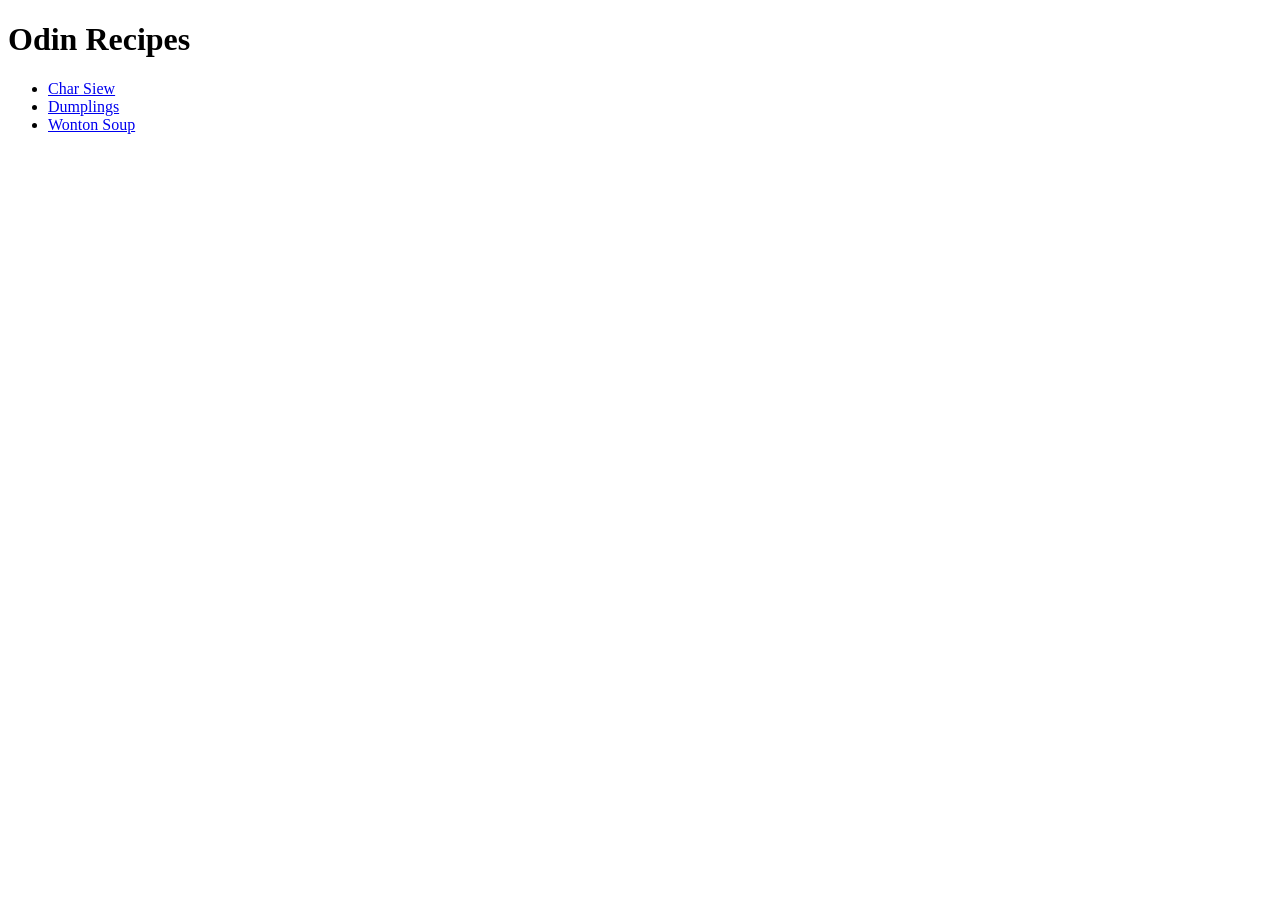
<file: index.html>
<!DOCTYPE html>
<html lang="en">
<head>
    <meta charset="UTF-8">
    <meta name="viewport" content="width=device-width, initial-scale=1.0">
    <title>Odin Recipe</title>
</head>
<body>
    <h1>Odin Recipes</h1>

    <ul>
        <li><a href="recipes/char-siew.html">Char Siew</a></li>
        <li><a href="recipes/dumplings.html">Dumplings</a></li>
        <li><a href="recipes/wonton-soup.html">Wonton Soup</a></li>
    </ul>
</body>
</html>
</file>
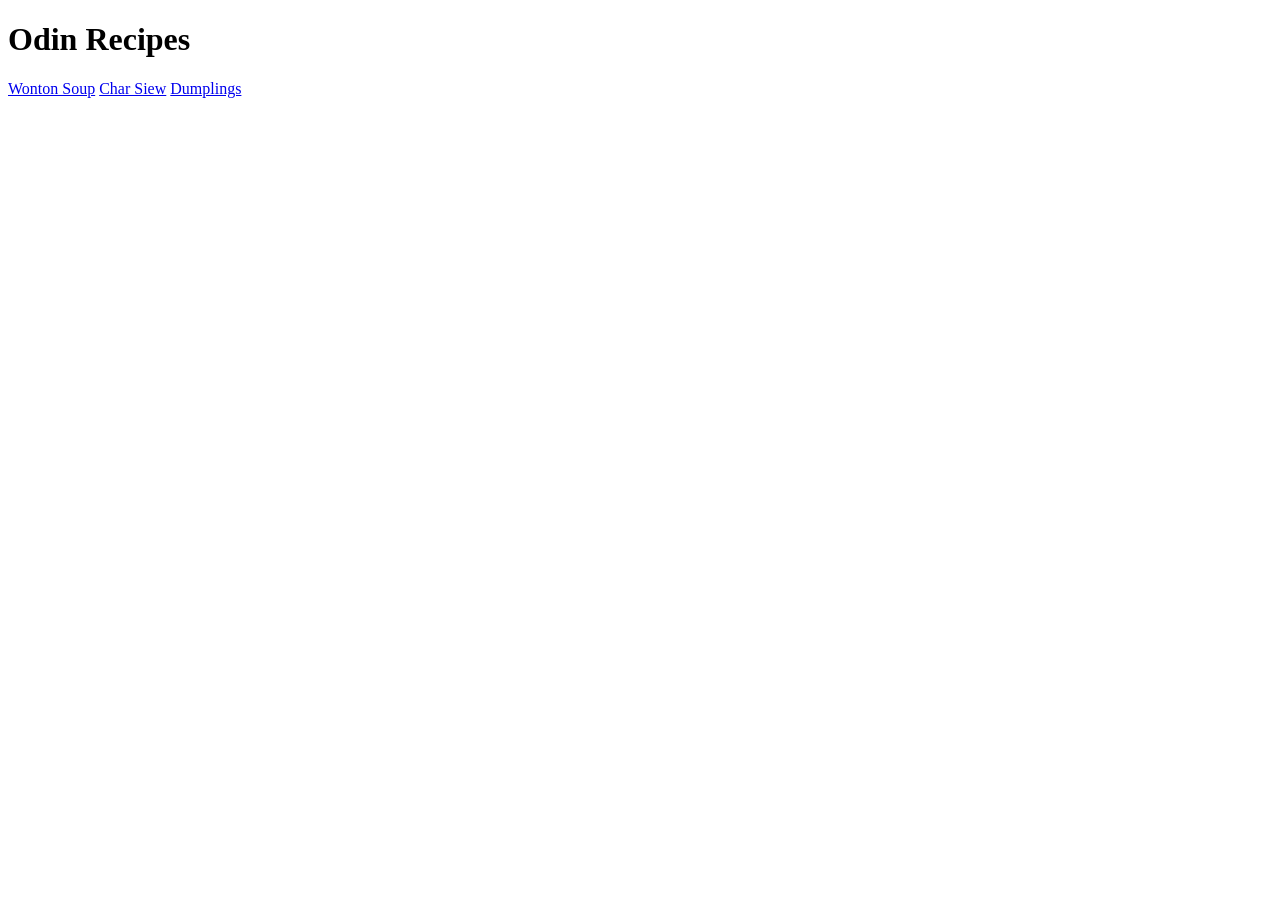
<file: legacy_files/index.html>
<!DOCTYPE html>
<html lang="en">
<head>
    <meta charset="UTF-8">
    <meta http-equiv="X-UA-Compatible" content="IE=edge">
    <meta name="viewport" content="width=device-width, initial-scale=1.0">
    <title>Odin Recipes</title>
</head>
<body>
    <h1>Odin Recipes</h1>
    <a href="./recipes/wonton-soup.html">Wonton Soup</a>
    <a href="./recipes/char-siew.html">Char Siew</a>
    <a href="./recipes/dumplings.html">Dumplings</a>
</body>
</html>
</file>
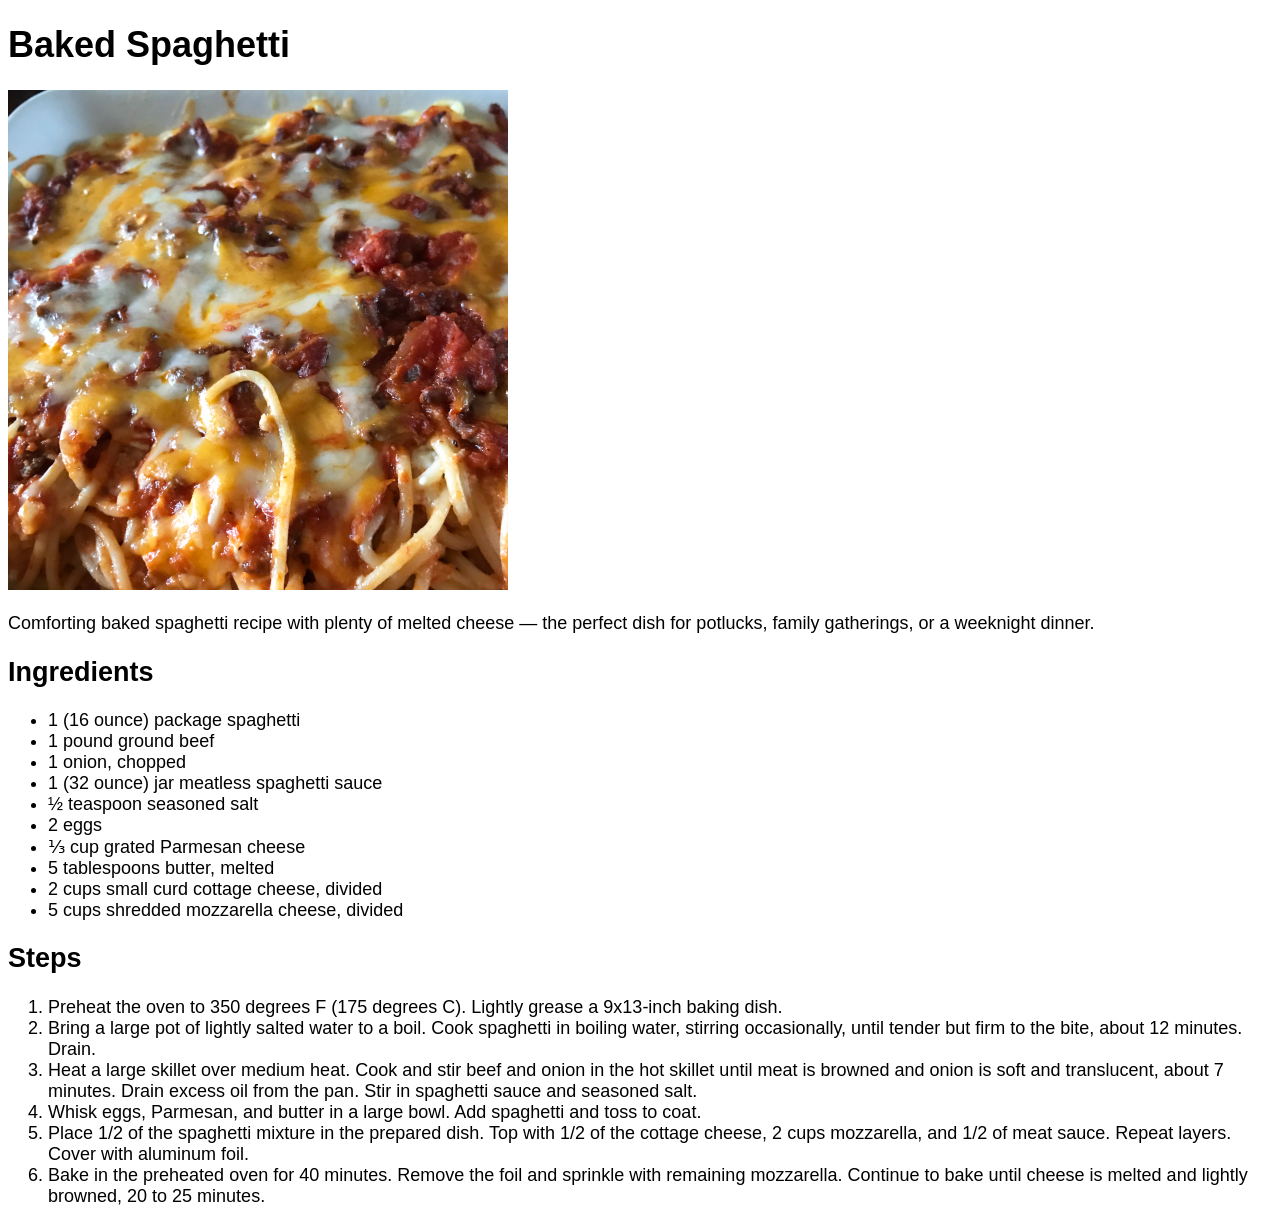
<file: recipes/baked-spaghetti.html>
<!DOCTYPE html>
<html lang="en">
<head>
    <meta charset="UTF-8">
    <meta http-equiv="X-UA-Compatible" content="IE=edge">
    <meta name="viewport" content="width=device-width, initial-scale=1.0">
    <link rel="stylesheet" href="../style.css">
    <title>Baked Spaghetti</title>
</head>
<body>
    <h1>Baked Spaghetti</h1>
    <img src="../img/baked-spaghetti.jpeg" alt="Delicious baked spaghetti">
    <p>Comforting baked spaghetti recipe with plenty of melted cheese — 
        the perfect dish for potlucks, family gatherings, 
        or a weeknight dinner.</p>
    
    <h2>Ingredients</h2>
    <ul>
        <li>1 (16 ounce) package spaghetti</li>
        <li>1 pound ground beef</li>
        <li>1 onion, chopped</li>
        <li>1 (32 ounce) jar meatless spaghetti sauce</li>
        <li>½ teaspoon seasoned salt</li>
        <li>2 eggs</li>
        <li>⅓ cup grated Parmesan cheese</li>
        <li>5 tablespoons butter, melted</li>
        <li>2 cups small curd cottage cheese, divided</li>
        <li>5 cups shredded mozzarella cheese, divided</li>
    </ul>

    <h2>Steps</h2>
    <ol>
        <li>Preheat the oven to 350 degrees F (175 degrees C). 
            Lightly grease a 9x13-inch baking dish.</li>
        <li>Bring a large pot of lightly salted water to a boil. 
            Cook spaghetti in boiling water, stirring occasionally, 
            until tender but firm to the bite, about 12 minutes. Drain.</li>
        <li>Heat a large skillet over medium heat. 
            Cook and stir beef and onion in the hot skillet until meat 
            is browned and onion is soft and translucent, about 7 minutes. 
            Drain excess oil from the pan. 
            Stir in spaghetti sauce and seasoned salt.</li>
        <li>Whisk eggs, Parmesan, and butter in a large bowl. 
            Add spaghetti and toss to coat.</li>
        <li>Place 1/2 of the spaghetti mixture in the prepared dish. 
            Top with 1/2 of the cottage cheese, 2 cups mozzarella, 
            and 1/2 of meat sauce. Repeat layers. Cover with aluminum foil.</li>
        <li>Bake in the preheated oven for 40 minutes. 
            Remove the foil and sprinkle with remaining mozzarella. 
            Continue to bake until cheese is melted and lightly browned,
             20 to 25 minutes.</li>
    </ol>
</body>
</html>
</file>
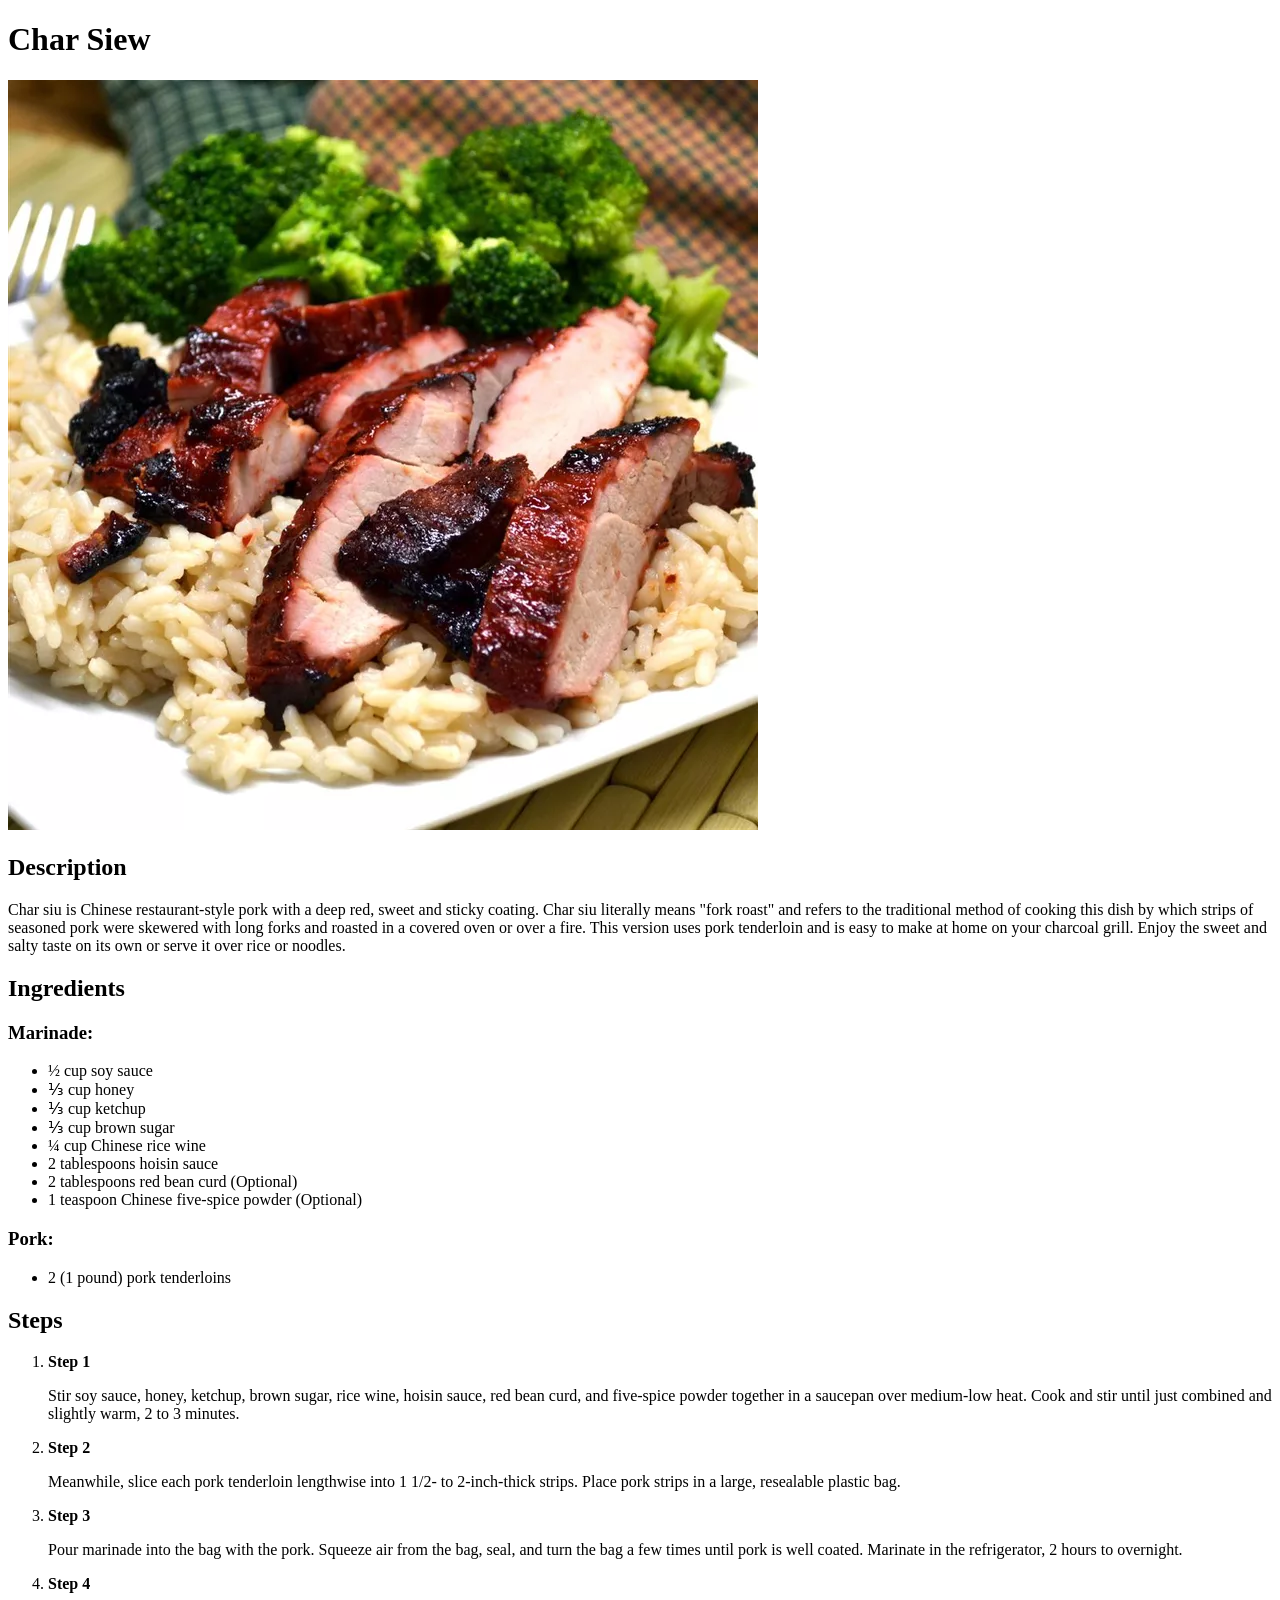
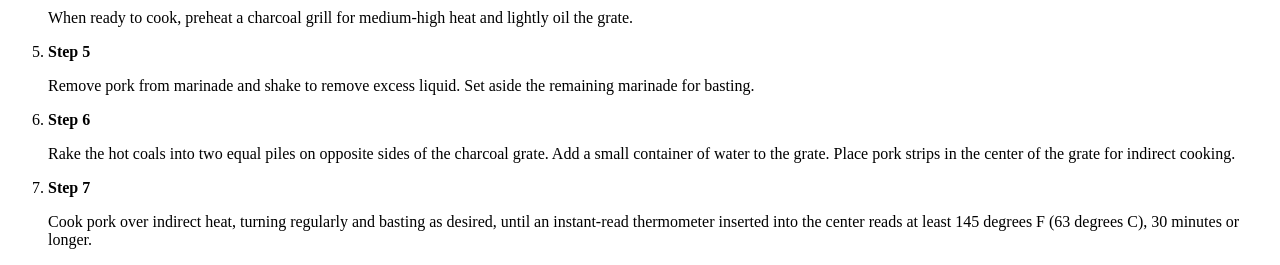
<file: recipes/char-siew.html>
<!DOCTYPE html>
<html lang="en">
<head>
    <meta charset="UTF-8">
    <meta http-equiv="X-UA-Compatible" content="IE=edge">
    <meta name="viewport" content="width=device-width, initial-scale=1.0">
    <title>Char Siew</title>
</head>
<body>
    <h1>Char Siew</h1>
    <img src="../img/char-siew.webp" alt="A bowl of delicious char siew">

    <h2>Description</h2>
    <p>Char siu is Chinese restaurant-style pork with a deep red, sweet and 
        sticky coating. Char siu literally means "fork roast" and refers to the 
        traditional method of cooking this dish by which strips of seasoned 
        pork were skewered with long forks and roasted in a covered oven or 
        over a fire. This version uses pork tenderloin and is easy to make at 
        home on your charcoal grill. Enjoy the sweet and salty taste on its own 
        or serve it over rice or noodles.</p>

    <h2>Ingredients</h2>
    <h3>Marinade:</h3>
    <ul>
        <li>½ cup soy sauce</li>
        <li>⅓ cup honey</li>
        <li>⅓ cup ketchup</li>
        <li>⅓ cup brown sugar</li>
        <li>¼ cup Chinese rice wine</li>
        <li>2 tablespoons hoisin sauce</li>
        <li>2 tablespoons red bean curd (Optional)</li>
        <li>1 teaspoon Chinese five-spice powder (Optional)</li>
    </ul>
    <h3>Pork:</h3>
    <ul>
        <li>2 (1 pound) pork tenderloins</li>
    </ul>

    <h2>Steps</h2>
    <ol>
        <li>
            <strong>Step 1</strong>
            <p>Stir soy sauce, honey, ketchup, brown sugar, rice wine, hoisin 
                sauce, red bean curd, and five-spice powder together in a 
                saucepan over medium-low heat. Cook and stir until just 
                combined and slightly warm, 2 to 3 minutes.</p>
        </li>
        <li>
            <strong>Step 2</strong>
            <p>Meanwhile, slice each pork tenderloin lengthwise into 1 1/2- to 
                2-inch-thick strips. Place pork strips in a large, resealable 
                plastic bag.</p>
        </li>
        <li>
            <strong>Step 3</strong>
            <p>Pour marinade into the bag with the pork. Squeeze air from the 
                bag, seal, and turn the bag a few times until pork is well 
                coated. Marinate in the refrigerator, 2 hours to overnight.</p>
        </li>
        <li>
            <strong>Step 4</strong>
            <p>When ready to cook, preheat a charcoal grill for medium-high 
                heat and lightly oil the grate.</p>
        </li>
        <li>
            <strong>Step 5</strong>
            <p>Remove pork from marinade and shake to remove excess liquid. 
                Set aside the remaining marinade for basting.</p>
        </li>
        <li>
            <strong>Step 6</strong>
            <p>Rake the hot coals into two equal piles on opposite sides of 
                the charcoal grate. Add a small container of water to the 
                grate. Place pork strips in the center of the grate for 
                indirect cooking.</p>
        </li>
        <li>
            <strong>Step 7</strong>
            <p>Cook pork over indirect heat, turning regularly and basting as 
                desired, until an instant-read thermometer inserted into the 
                center reads at least 145 degrees F (63 degrees C), 30 minutes 
                or longer.</p>
        </li>
    </ol>
</body>
</html>
</file>
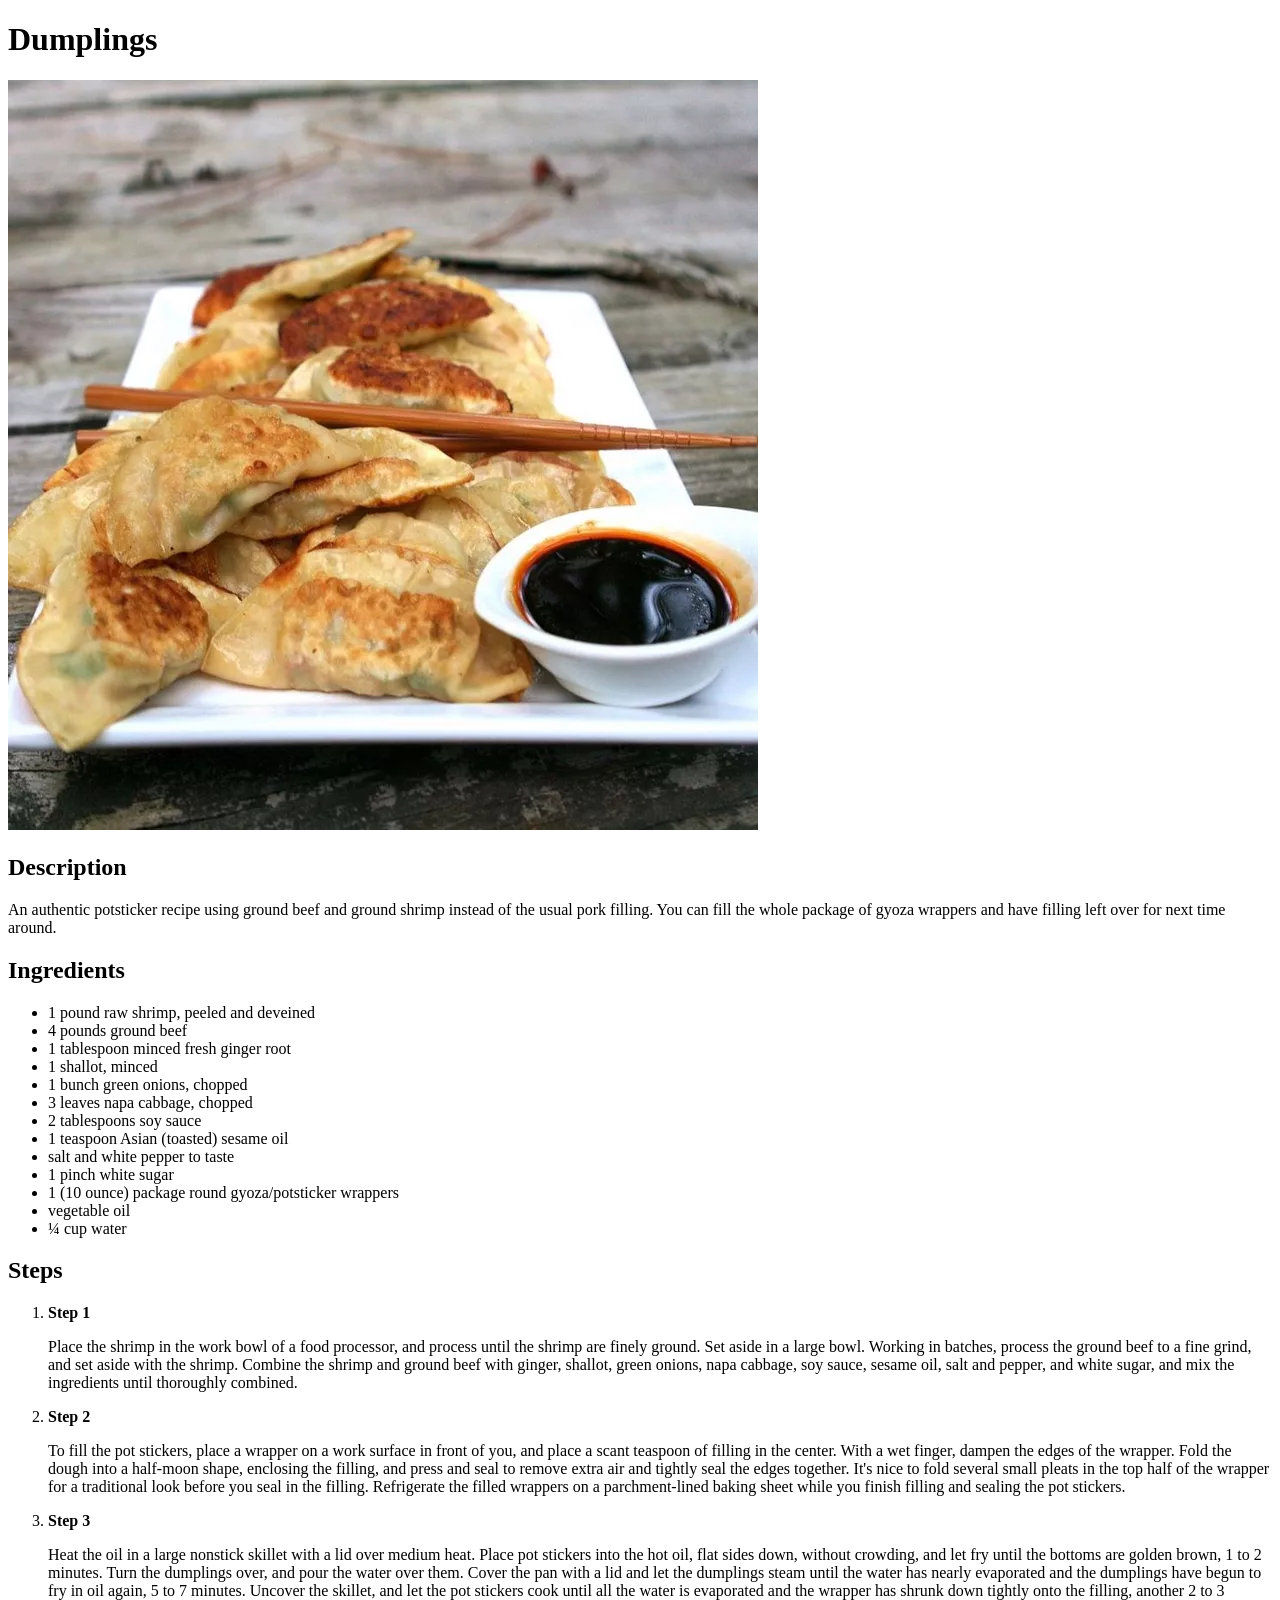
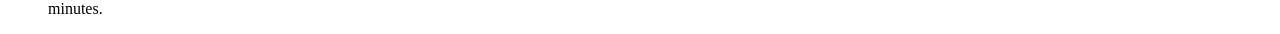
<file: recipes/dumplings.html>
<!DOCTYPE html>
<html lang="en">
<head>
    <meta charset="UTF-8">
    <meta http-equiv="X-UA-Compatible" content="IE=edge">
    <meta name="viewport" content="width=device-width, initial-scale=1.0">
    <title>Dumplings</title>
</head>
<body>
    <h1>Dumplings</h1>
    <img src="../img/dumplings.webp" alt="A bowl of delicious dumplings">

    <h2>Description</h2>
    <p>An authentic potsticker recipe using ground beef and ground shrimp 
        instead of the usual pork filling. You can fill the whole package of 
        gyoza wrappers and have filling left over for next time around.</p>

    <h2>Ingredients</h2>
    <ul>
        <li>1 pound raw shrimp, peeled and deveined</li>
        <li>4 pounds ground beef</li>
        <li>1 tablespoon minced fresh ginger root</li>
        <li>1 shallot, minced</li>
        <li>1 bunch green onions, chopped</li>
        <li>3 leaves napa cabbage, chopped</li>
        <li>2 tablespoons soy sauce</li>
        <li>1 teaspoon Asian (toasted) sesame oil</li>
        <li>salt and white pepper to taste</li>
        <li>1 pinch white sugar</li>
        <li>1 (10 ounce) package round gyoza/potsticker wrappers</li>
        <li>vegetable oil</li>
        <li>¼ cup water</li>
    </ul>


    <h2>Steps</h2>
    <ol>
        <li>
            <strong>Step 1</strong>
            <p>Place the shrimp in the work bowl of a food processor, and 
                process until the shrimp are finely ground. Set aside in a 
                large bowl. Working in batches, process the ground beef to a 
                fine grind, and set aside with the shrimp. Combine the shrimp 
                and ground beef with ginger, shallot, green onions, napa 
                cabbage, soy sauce, sesame oil, salt and pepper, and white 
                sugar, and mix the ingredients until thoroughly combined.</p>
        </li>
        <li>
            <strong>Step 2</strong>
            <p>To fill the pot stickers, place a wrapper on a work surface in 
                front of you, and place a scant teaspoon of filling in the 
                center. With a wet finger, dampen the edges of the wrapper. 
                Fold the dough into a half-moon shape, enclosing the filling, 
                and press and seal to remove extra air and tightly seal the 
                edges together. It's nice to fold several small pleats in the 
                top half of the wrapper for a traditional look before you seal 
                in the filling. Refrigerate the filled wrappers on a 
                parchment-lined baking sheet while you finish filling and 
                sealing the pot stickers.</p>
        </li>
        <li>
            <strong>Step 3</strong>
            <p>Heat the oil in a large nonstick skillet with a lid over 
                medium heat. Place pot stickers into the hot oil, flat sides 
                down, without crowding, and let fry until the bottoms are 
                golden brown, 1 to 2 minutes. Turn the dumplings over, and 
                pour the water over them. Cover the pan with a lid and let the 
                dumplings steam until the water has nearly evaporated and the 
                dumplings have begun to fry in oil again, 5 to 7 minutes. 
                Uncover the skillet, and let the pot stickers cook until all 
                the water is evaporated and the wrapper has shrunk down 
                tightly onto the filling, another 2 to 3 minutes.</p>
        </li>
    </ol>
</body>
</html>
</file>
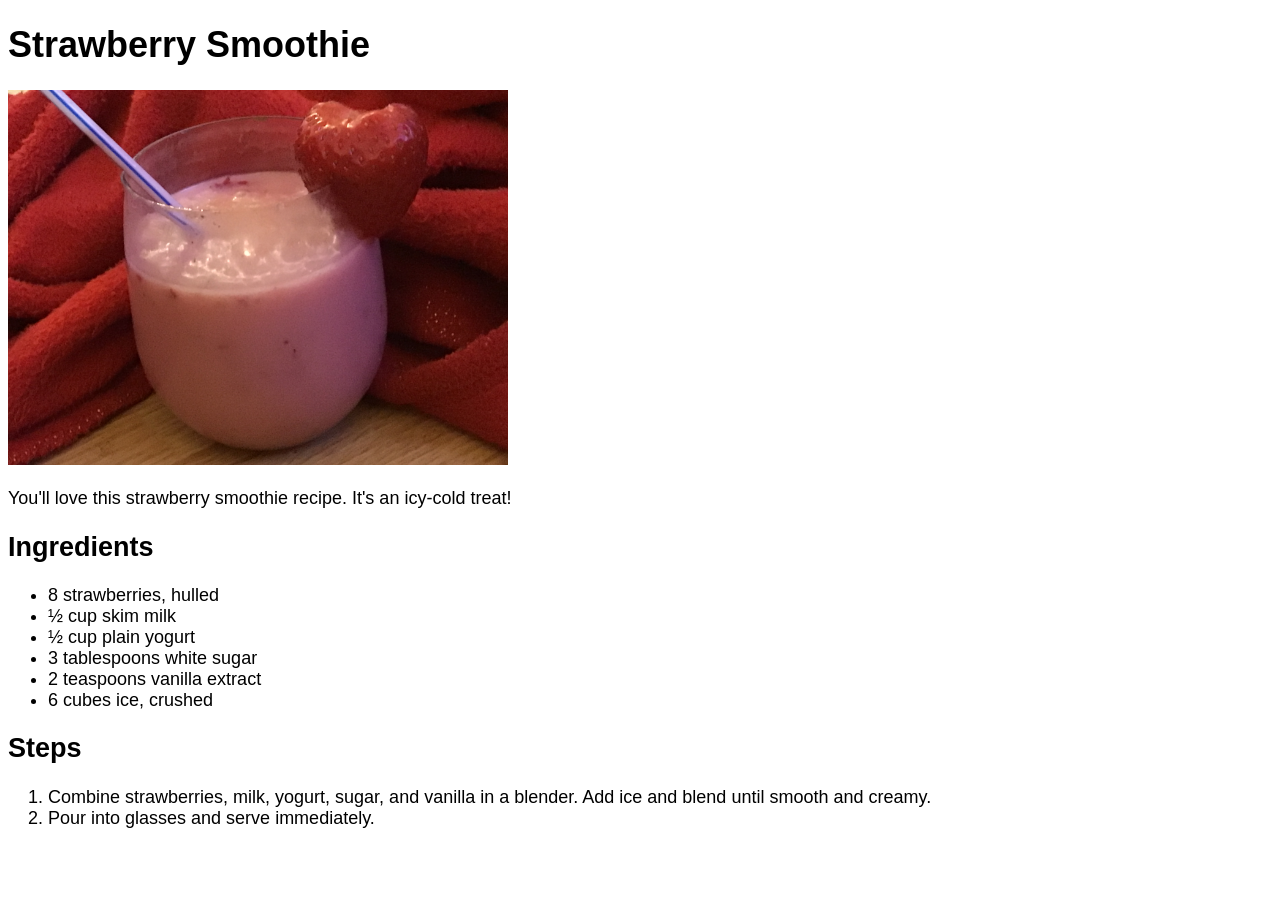
<file: recipes/strawberry-smoothie.html>
<!DOCTYPE html>
<html lang="en">
<head>
    <meta charset="UTF-8">
    <meta http-equiv="X-UA-Compatible" content="IE=edge">
    <meta name="viewport" content="width=device-width, initial-scale=1.0">
    <link rel="stylesheet" href="../style.css">
    <title>Strawberry Smoothie</title>
</head>
<body>
    <h1>Strawberry Smoothie</h1>
    <img src="../img/strawberry-smoothie.jpeg" alt="Delicious strawberry smoothie">
    <p>You'll love this strawberry smoothie recipe. It's an icy-cold treat!</p>

    <h2>Ingredients</h2>
    <ul>
        <li>8 strawberries, hulled</li>
        <li>½ cup skim milk</li>
        <li>½ cup plain yogurt</li>
        <li>3 tablespoons white sugar</li>
        <li>2 teaspoons vanilla extract</li>
        <li>6 cubes ice, crushed</li>
    </ul>

    <h2>Steps</h2>
    <ol>
        <li>Combine strawberries, milk, yogurt, sugar, and vanilla in a blender. 
            Add ice and blend until smooth and creamy.</li>
        <li>Pour into glasses and serve immediately.</li>
    </ol>
    
</body>
</html>
</file>
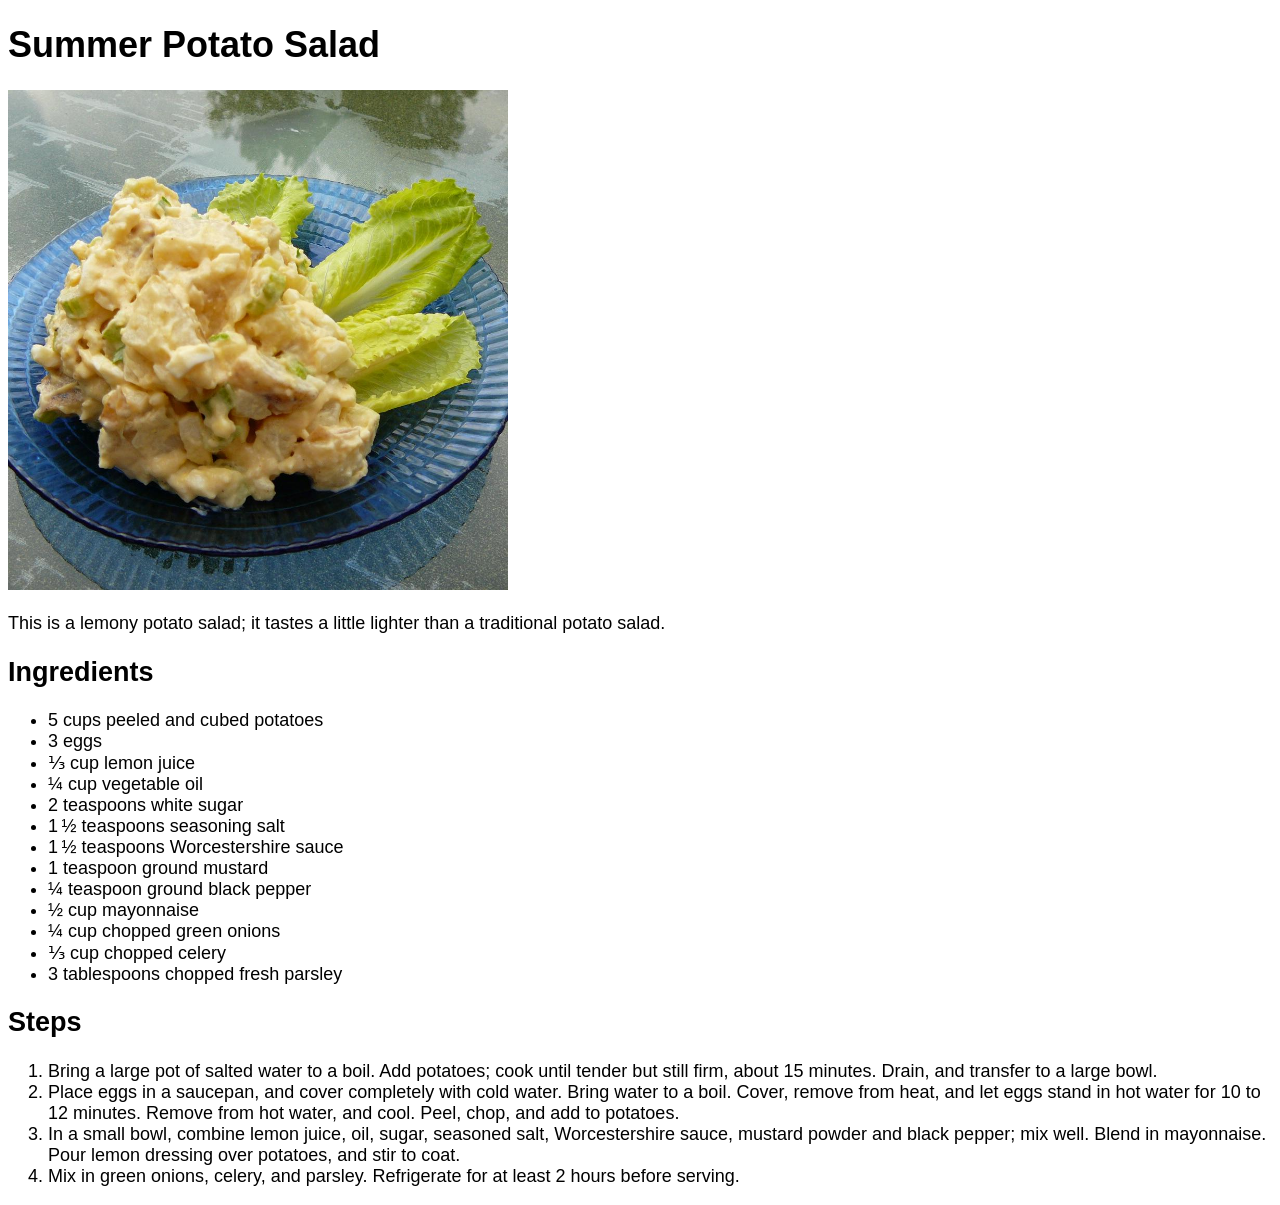
<file: recipes/summer-potato-salad.html>
<!DOCTYPE html>
<html lang="en">
<head>
    <meta charset="UTF-8">
    <meta http-equiv="X-UA-Compatible" content="IE=edge">
    <meta name="viewport" content="width=device-width, initial-scale=1.0">
    <link rel="stylesheet" href="../style.css">
    <title>Sumemr Potato Salad</title>
</head>
<body>
    <h1>Summer Potato Salad</h1>
    <img src="../img/summer-potato-salad.jpeg" alt="Delicious summer potato salad">
    <p>This is a lemony potato salad; it tastes a little lighter than a traditional potato salad.</p>

    <h2>Ingredients</h2>
    <ul>
        <li>5 cups peeled and cubed potatoes</li>
        <li>3 eggs</li>
        <li>⅓ cup lemon juice</li>
        <li>¼ cup vegetable oil</li>
        <li>2 teaspoons white sugar</li>
        <li>1 ½ teaspoons seasoning salt</li>
        <li>1 ½ teaspoons Worcestershire sauce</li>
        <li>1 teaspoon ground mustard</li>
        <li>¼ teaspoon ground black pepper</li>
        <li>½ cup mayonnaise</li>
        <li>¼ cup chopped green onions</li>
        <li>⅓ cup chopped celery</li>
        <li>3 tablespoons chopped fresh parsley</li>
    </ul>

    <h2>Steps</h2>
    <ol>
        <li>Bring a large pot of salted water to a boil. 
            Add potatoes; cook until tender but still firm, 
            about 15 minutes. Drain, and transfer to a large bowl.</li>
        <li>Place eggs in a saucepan, and cover completely with cold water. 
            Bring water to a boil. Cover, remove from heat, 
            and let eggs stand in hot water for 10 to 12 minutes. 
            Remove from hot water, and cool. Peel, chop, and add to potatoes.</li>
        <li>In a small bowl, combine lemon juice, oil, sugar, seasoned salt, 
            Worcestershire sauce, mustard powder and black pepper; mix well. 
            Blend in mayonnaise. Pour lemon dressing over potatoes, 
            and stir to coat.</li>
        <li>Mix in green onions, celery, and parsley. 
            Refrigerate for at least 2 hours before serving.</li>
    </ol>
</body>
</html>
</file>
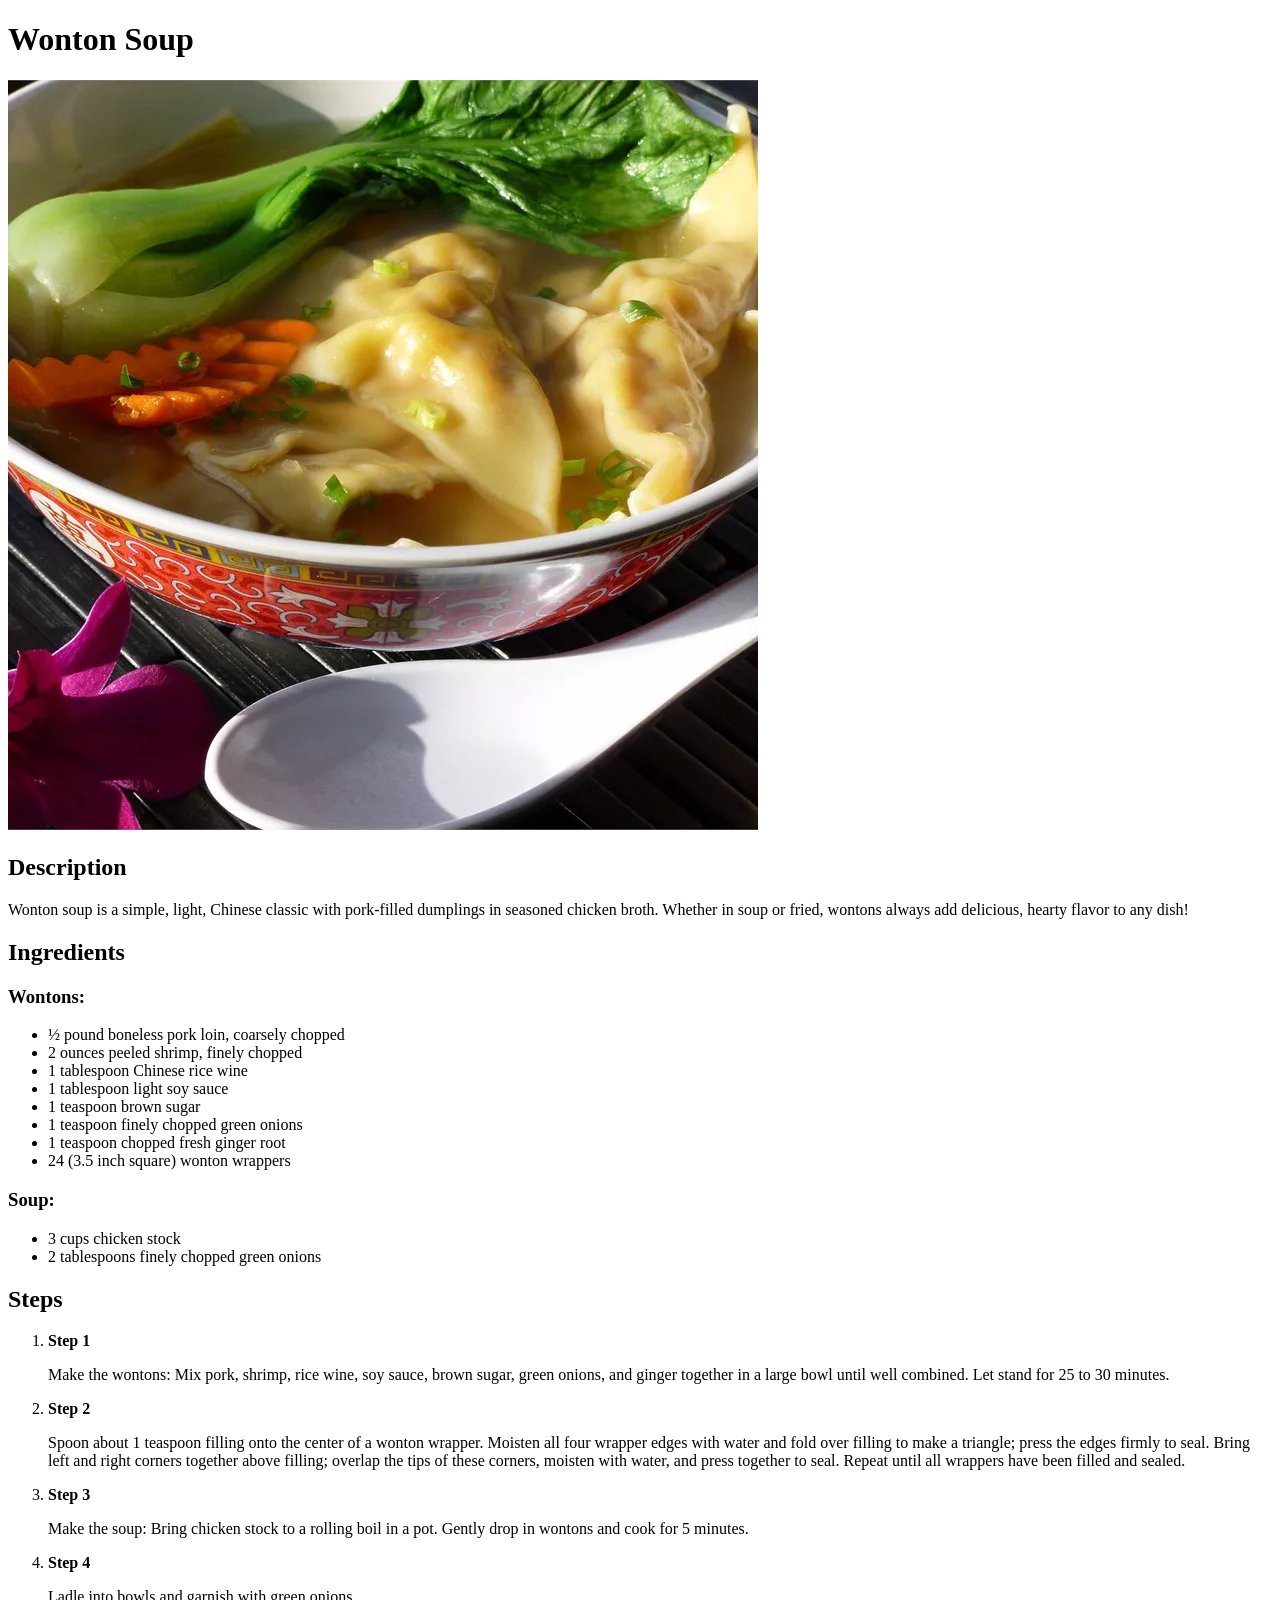
<file: recipes/wonton-soup.html>
<!DOCTYPE html>
<html lang="en">
<head>
    <meta charset="UTF-8">
    <meta http-equiv="X-UA-Compatible" content="IE=edge">
    <meta name="viewport" content="width=device-width, initial-scale=1.0">
    <title>Wonton Soup</title>
</head>
<body>
    <h1>Wonton Soup</h1>
    <img src="../img/wonton-soup.webp" alt="A bowl of delicious wonton soup">

    <h2>Description</h2>
    <p>Wonton soup is a simple, light, Chinese classic with pork-filled 
        dumplings in seasoned chicken broth. Whether in soup or fried, 
        wontons always add delicious, hearty flavor to any dish!</p>

    <h2>Ingredients</h2>
    <h3>Wontons:</h3>
    <ul>
        <li>½ pound boneless pork loin, coarsely chopped</li>
        <li>2 ounces peeled shrimp, finely chopped</li>
        <li>1 tablespoon Chinese rice wine</li>
        <li>1 tablespoon light soy sauce</li>
        <li>1 teaspoon brown sugar</li>
        <li>1 teaspoon finely chopped green onions</li>
        <li>1 teaspoon chopped fresh ginger root</li>
        <li>24 (3.5 inch square) wonton wrappers</li>
    </ul>
    <h3>Soup:</h3>
    <ul>
        <li>3 cups chicken stock</li>
        <li>2 tablespoons finely chopped green onions</li>
    </ul>

    <h2>Steps</h2>
    <ol>
        <li>
            <strong>Step 1</strong>
            <p>Make the wontons: Mix pork, shrimp, rice wine, soy sauce, brown 
                sugar, green onions, and ginger together in a large bowl until 
                well combined. Let stand for 25 to 30 minutes.</p>
        </li>
        <li>
            <strong>Step 2</strong>
            <p>Spoon about 1 teaspoon filling onto the center of a wonton 
                wrapper. Moisten all four wrapper edges with water and fold 
                over filling to make a triangle; press the edges firmly to 
                seal. Bring left and right corners together above filling; 
                overlap the tips of these corners, moisten with water, and 
                press together to seal. Repeat until all wrappers have been 
                filled and sealed.</p>
        </li>
        <li>
            <strong>Step 3</strong>
            <p>Make the soup: Bring chicken stock to a rolling boil in a pot. 
                Gently drop in wontons and cook for 5 minutes.</p>
        </li>
        <li>
            <strong>Step 4</strong>
            <p>Ladle into bowls and garnish with green onions.</p>
        </li>
    </ol>
</body>
</html>
</file>
<file: style.css>
/* style.css */

body {
    font-family: Arial, Helvetica, sans-serif;
    font-size: 18px;
}

img {
    max-width: 500px;
    height: auto;
}

h1 {
    font-weight: bold;
}
</file>
